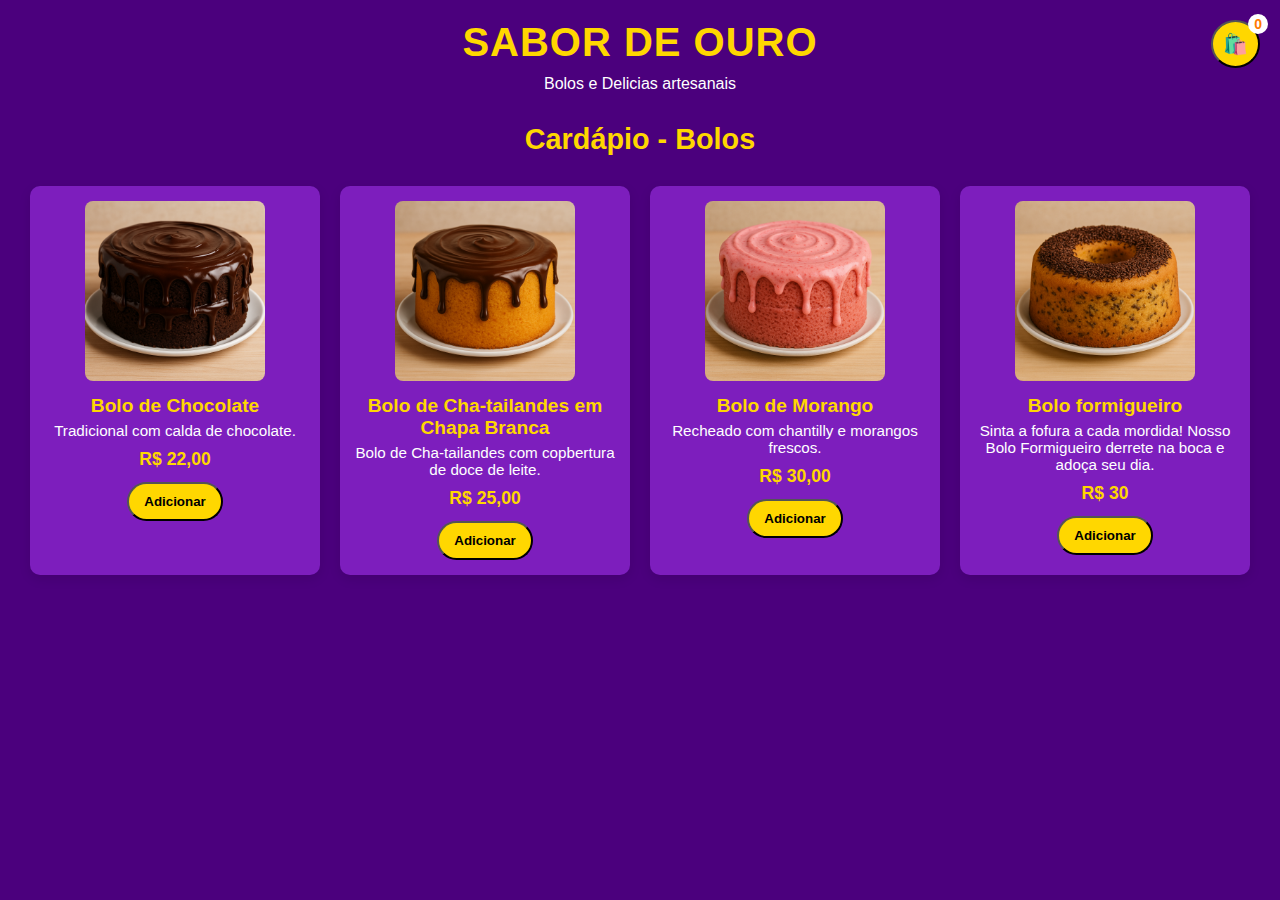
<file: cardapio.html>
<!DOCTYPE html>
<html lang="pt-BR">
<head>
    <meta charset="UTF-8">
    <meta name="viewport" content="width=device-width, initial-scale=1.0">
    <title>Cardapio Digital - SABOR DE OURO</title>
    <link rel="stylesheet" href="/estilos/cardapio.css">
    <link rel="stylesheet" href="/estilos/carrinho.css">
</head>
<body>
    <header>
        <h1>SABOR DE OURO</h1>
        <p>Bolos e Delicias artesanais</p>
         <!-- Ícone do carrinho -->

   <button id="carrinho-botao" class="carrinho-btn">
    🛍️ <span id="carrinho-qtd">0</span>
</button>

</div>
    </header>

    <main>
        <h2>Cardápio - Bolos</h2>
        <section class="cardapio">
            <!--Produtos 1-->
            <div class="item">
                <img src="/img/bolo-de-chocolate-tradicional.png"  alt="Bolo de Chocolate">
                <h3>Bolo de Chocolate</h3>
                <p>Tradicional com calda de chocolate.</p>
                <span>R$ 22,00</span>
                <button onclick="adicionarAoCarrinho('Bolo de Chocolate', 25.00)">Adicionar</button>

            </div>
            <!--Produto 2-->
             <div class="item">
                <img src="/img/bolo-de-cenoura-com-cobertura-de-chocolate.png" alt="Bolo de cha Cha-tailandes">
                <h3>Bolo de Cha-tailandes em Chapa Branca</h3>
                <p>Bolo de Cha-tailandes com copbertura de doce de leite.</p>
                <span>R$ 25,00</span>
                <button onclick="adicionarAoCarrinho('Bolo de Chocolate', 25.00)">Adicionar</button>

            </div>
            <!--Pedido 3-->
             <div class="item">
                <img src="/img/bolo-de-morango-tradicional.png"alt="Bolo de morango">
                <h3>Bolo de Morango</h3>
                <p>Recheado com chantilly e morangos frescos.</p>
                <span>R$ 30,00</span>
                <button onclick="adicionarAoCarrinho('Bolo de Chocolate', 25.00)">Adicionar</button>

            </div>

             <div class="item">
                <img src="/img/bolo formigueiro.png" alt="bolo formigueiro">
                <h3>Bolo formigueiro</h3>
                <p>Sinta a fofura a cada mordida! Nosso Bolo Formigueiro derrete na boca e adoça seu dia.</p>
                <span>R$ 30</span>
                <button onclick="adicionarAoCarrinho('Bolo de Chocolate', 25.00)">Adicionar</button>

            </div>
            
        </section>
    </main>
    <script src="/js/carrinho.js"></script>
</body>
</html>
</file>
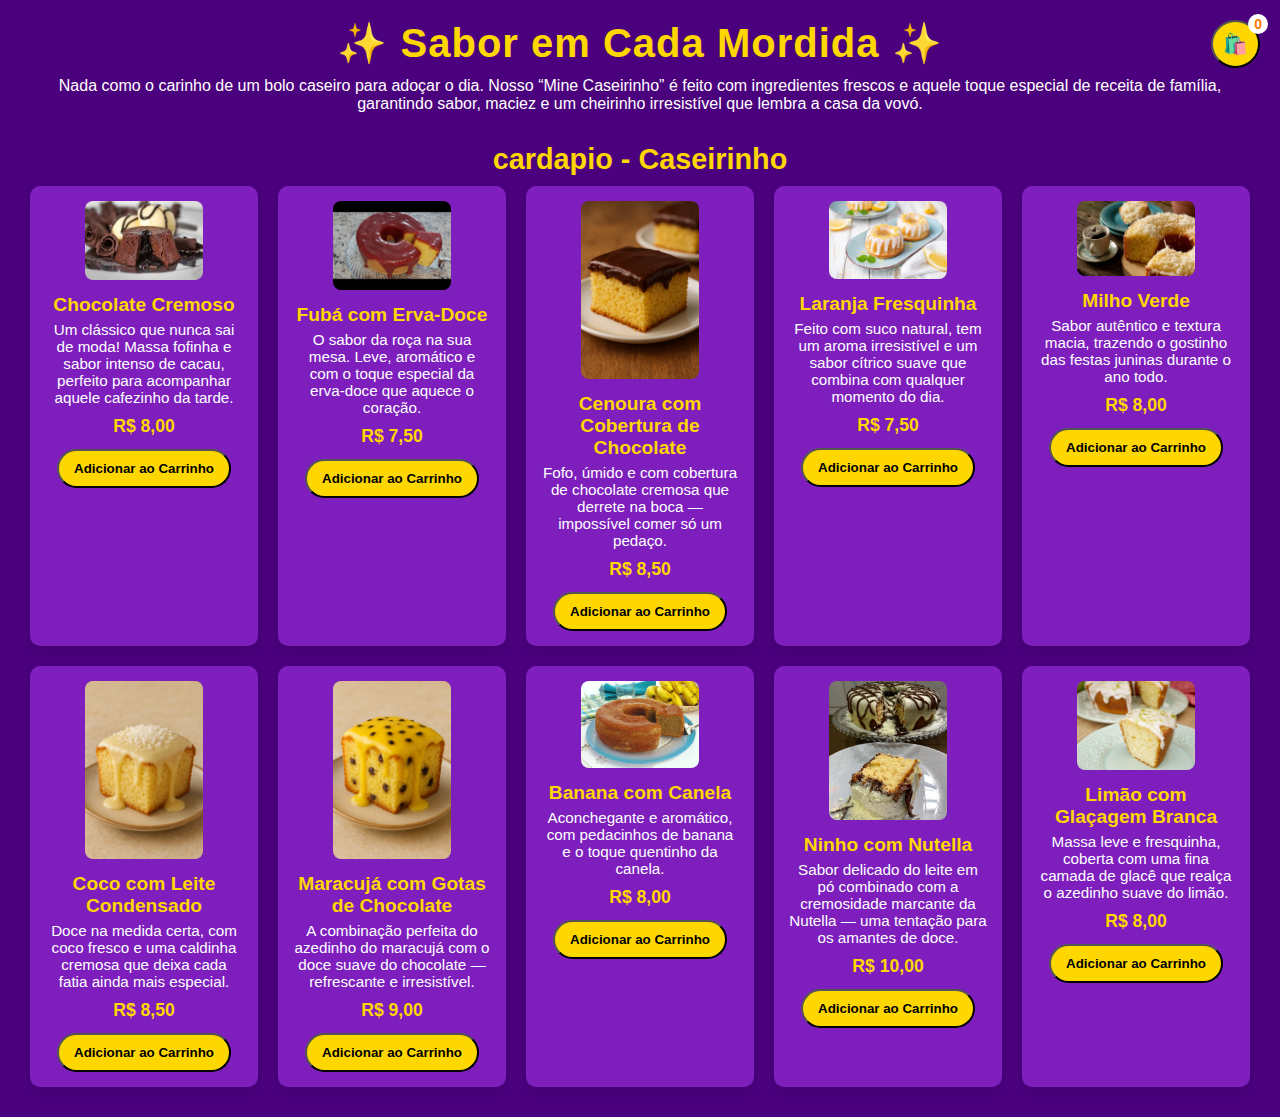
<file: minicaseirinho.html>
<!DOCTYPE html>
<html lang="en">
<head>
    <meta charset="UTF-8">
    <meta name="viewport" content="width=device-width, initial-scale=1.0">
    <title>Caseirinho</title>
    <link rel="stylesheet" href="CSS/caseirinho.css">
    <link rel="stylesheet" href="CSS/carrinho.css">

</head>
<body>
    <header>
        <h1>✨ Sabor em Cada Mordida ✨</h1>
        <p>Nada como o carinho de um bolo caseiro para adoçar o dia. Nosso “Mine Caseirinho” é feito com ingredientes frescos e aquele toque especial de receita de família, garantindo sabor, maciez e um cheirinho irresistível que lembra a casa da vovó.

</p>
 <!-- Ícone do carrinho -->

   <button id="carrinho-botao" class="carrinho-btn">
   🛍️ <span id="carrinho-qtd">0</span>
</button>

</div>
    </header>

   <main>
     <h2> cardapio - Caseirinho</h2>
     <section class="cardapio">
        <div class="item"><!--pedido 1-->
            <img src="img/chocolate cremoso.jpeg" alt=" Chocolate Cremoso">
            <h3> Chocolate Cremoso</h3>
            <p>Um clássico que nunca sai de moda! Massa fofinha e sabor intenso de cacau, perfeito para acompanhar aquele cafezinho da tarde.</p>
            <span>R$ 8,00</span>
            <button onclick="adicionarAoCarrinho('Chocolate Cremoso', 8.00)">
    Adicionar ao Carrinho
</button>

        </div>
        <div class="item">
            <img src="img/fuba com erva-doce.jpg" alt="Fubá com Erva-Doce">
            <h3>Fubá com Erva-Doce</h3>
            <p>O sabor da roça na sua mesa. Leve, aromático e com o toque especial da erva-doce que aquece o coração.</p>
            <span>R$ 7,50</span>
           <button onclick="adicionarAoCarrinho('Fubá com Evar-Doce', 7.50)">
    Adicionar ao Carrinho
</button>

        </div>
        <div class="item">
            <img src="img/cenoura calda se chocolate.png" alt="Cenoura com Cobertura de Chocolate">
            <h3>Cenoura com Cobertura de Chocolate</h3>
            <p>Fofo, úmido e com cobertura de chocolate cremosa que derrete na boca — impossível comer só um pedaço.</p>
            <span>R$ 8,50</span>
            <button onclick="adicionarAoCarrinho('Cenoura com cobertura de chocolate', 8.50)">
    Adicionar ao Carrinho
</button>

        </div>
        <div class="item">
            <img src="img/bolo de laranja.jpeg" alt="Laranja Fresquinha">
            <h3>Laranja Fresquinha</h3>
            <p>Feito com suco natural, tem um aroma irresistível e um sabor cítrico suave que combina com qualquer momento do dia.</p>
            <span>R$ 7,50</span>
           <button onclick="adicionarAoCarrinho('Laranja Fresquinha', 7.50)">
    Adicionar ao Carrinho
</button>

        </div>
        <div class="item">
            <img src="img/bolo milho verde.jpg" alt="Milho Verde">
            <h3>Milho Verde</h3>
            <p>Sabor autêntico e textura macia, trazendo o gostinho das festas juninas durante o ano todo.</p>
            <span>R$ 8,00</span>
            <button onclick="adicionarAoCarrinho('Milho Verde', 8.00)">
    Adicionar ao Carrinho
</button>

        </div>
        <div class="item">
            <img src="img/bolo de coco Image.png" alt="Coco com Leite Condensado">
            <h3>Coco com Leite Condensado</h3>
            <p>Doce na medida certa, com coco fresco e uma caldinha cremosa que deixa cada fatia ainda mais especial.</p>
            <span>R$ 8,50</span>
            <button onclick="adicionarAoCarrinho('Cococom Leite Condensado', 8.50)">
    Adicionar ao Carrinho
</button>

        </div>
        <div class="item">
            <img src="img/maracuja com pigo de chocolate.png" alt="Maracujá com Gotas de Chocolate">
            <h3>Maracujá com Gotas de Chocolate</h3>
            <p>A combinação perfeita do azedinho do maracujá com o doce suave do chocolate — refrescante e irresistível.</p>
            <span>R$ 9,00</span>
            <button onclick="adicionarAoCarrinho('Maracujá com Gotas de Chocolate', 9.00)">
    Adicionar ao Carrinho
</button>

        </div>
        <div class="item">
            <img src="img/banana com canela.jpg" alt="Banana com Canela">
            <h3>Banana com Canela</h3>
            <p>Aconchegante e aromático, com pedacinhos de banana e o toque quentinho da canela.</p>
            <span>R$ 8,00</span>
            <button onclick="adicionarAoCarrinho('Banana com Canela', 8.00)">
    Adicionar ao Carrinho
</button>

        </div>
        <div class="item">
            <img src="img/bolo ninho com nutela.jpg" alt="Ninho com Nutella">
            <h3>Ninho com Nutella</h3>
            <p>Sabor delicado do leite em pó combinado com a cremosidade marcante da Nutella — uma tentação para os amantes de doce.</p>
            <span>R$ 10,00</span>
            <button onclick="adicionarAoCarrinho('Ninho com Nutella', 10.00)">
    Adicionar ao Carrinho
</button>

        </div>
        <div class="item">
            <img src="img/Receitadebolodelimao.jpg" alt="Limão com Glaçagem Branca">
            <h3>Limão com Glaçagem Branca</h3>
            <p>Massa leve e fresquinha, coberta com uma fina camada de glacê que realça o azedinho suave do limão.</p>
            <span>R$ 8,00</span>
            <button onclick="adicionarAoCarrinho('Limão com Glaçagem Branca', 8.00)">
    Adicionar ao Carrinho
</button>

        </div>
     </section>
   </main>
   
   <script src="/js/carrinho.js"></script>
</body>
</html>
</file>
<file: estilos/carrinho.css>
#carrinho-botao {
    position: absolute;
    top: 20px;
    right: 20px;
    background: #ffd700;
    color: #333;
    padding: 10px;
    border-radius: 50%;
    cursor: pointer;
    font-size: 20px;
    z-index: 1000;
}

#carrinho-botao span {
    background-color: white;
    color: #ff7b00;
    padding: 2px 6px;
    border-radius: 50%;
    font-size: 14px;
}

#carrinho-popup {
    position: fixed;
    top: 70px;
    right: 20px;
    border: 2px solid #ccc;
    padding: 15px;
    width: 250px;
    z-index: 1000;
    box-shadow: 0 4px 10px rgba(0,0,0,0.2);
}

#carrinho-popup h3 {
    margin-top: 0;
}

#carrinho-popup button{
    padding: 8px 12px;
    border: none;
    cursor: pointer;
    width: 100%;
    border-radius: 5px;
}

header nav {
    display: flex;
    align-items: center;
    justify-content: flex-start; /* mantém os botões à esquerda */
    gap: 10px; /* espaço entre Cardápio e Caseirinho */
    position: relative;
}

#carrinho-qtd {
    background: red;
    color: white;
    border-radius: 50%;
    padding: 2px 6px;
    font-size: 12px;
    position: absolute;
    top: -8px;
    right: -10px;
}

/* Media query para telas maiores que 650px */
@media screen and (min-width: 650px) {
    nav button, nav a button {
        margin-left: 20px; /* afasta os botões entre si */
    }
}
</file>
<file: CSS/carrinho.css>
#carrinho-botao {
    position: absolute;
    top: 20px;
    right: 20px;
    background: #ffd700;
    color: #333;
    padding: 10px;
    border-radius: 50%;
    cursor: pointer;
    font-size: 20px;
    z-index: 1000;
}

#carrinho-botao span {
    background-color: white;
    color: #ff7b00;
    padding: 2px 6px;
    border-radius: 50%;
    font-size: 14px;
}

#carrinho-popup {
    position: fixed;
    top: 70px;
    right: 20px;
    border: 2px solid #ccc;
    padding: 15px;
    width: 250px;
    z-index: 1000;
    box-shadow: 0 4px 10px rgba(0,0,0,0.2);
}

#carrinho-popup h3 {
    margin-top: 0;
}

#carrinho-popup button{
    padding: 8px 12px;
    border: none;
    cursor: pointer;
    width: 100%;
    border-radius: 5px;
}

header nav {
    display: flex;
    align-items: center;
    justify-content: flex-start; /* mantém os botões à esquerda */
    gap: 10px; /* espaço entre Cardápio e Caseirinho */
    position: relative;
}

#carrinho-qtd {
    background: red;
    color: white;
    border-radius: 50%;
    padding: 2px 6px;
    font-size: 12px;
    position: absolute;
    top: -8px;
    right: -10px;
}

/* Media query para telas maiores que 650px */
@media screen and (min-width: 650px) {
    nav button, nav a button {
        margin-left: 20px; /* afasta os botões entre si */
    }
}
</file>
<file: estilos/cardapio.css>
/* Reset básico */
* {
    margin: 0;
    padding: 0;
    box-sizing: border-box;
}

/* Fonte e fundo */
body {
    font-family: 'Poppins', sans-serif;
    background-color: #4b007d;
    color: #333;
    padding: 20px;
}

/* Cabeçalho */
header {
    text-align: center;
    margin-bottom: 30px;
    ;
}

header h1 {
    font-size: clamp(2rem, 5vw, 2.5rem);
    color: #ffd700;
    margin-bottom: 10px;
    letter-spacing: 1px;
}

header p {
    font-size: clamp(0.9rem, 2.5vw, 1rem);
    color: #fff;
}

/* Título da seção */
main h2 {
    font-size: clamp(1.5rem, 4vw, 1.8rem);
    color: #ffd700;
    text-align: center;
    margin-bottom: 20px;
}

/* Layout dos produtos */
.cardapio {
    display: grid;
    grid-template-columns: repeat(auto-fit, minmax(180px, 1fr));
    gap: 20px;
    padding: 10px;
}

/* Cada item */
.item {
    background-color: #7d1ebd;
    border-radius: 10px;
    box-shadow: 0 4px 12px rgba(0,0,0,0.1);
    padding: 15px;
    text-align: center;
    transition: transform 0.2s;
}

.item:hover {
    transform: translateY(-5px);
}

/* Imagem */
.item img {
    width: 100%;           /* imagem ocupa largura total do card */
    max-width: 180px;      /* limite máximo para desktop */
    height: auto;
    object-fit: contain;   /* mantém proporção e não corta a imagem */
    border-radius: 8px;
    margin-bottom: 10px;
}

/* Título e descrição */
.item h3 {
    font-size: 1.2rem;
    color: #ffd700;
    margin-bottom: 5px;
}

.item p {
    font-size: 0.95rem;
    color: #fff;
    margin-bottom: 10px;
}

/* Preço */
.item span {
    font-size: 1.1rem;
    font-weight: bold;
    color: #ffd700;
    display: block;
    margin-bottom: 12px;
}

/* Botão de pedido */
button {
    background-color: #ffd700;
    padding: 10px 15px;
    border-radius: 30px;
    text-decoration: none;
    font-weight: bold;
    cursor: pointer;
    transition: background-color 0.3s;
}

button:hover {
    background-color: #4b007d;
    color: #ffd700;
}

/* Responsividade */
@media (max-width: 768px) {
    body {
        padding: 15px;
    }

    .cardapio {
        grid-template-columns: repeat(auto-fit, minmax(150px, 1fr));
        gap: 15px;
    }

    .item img {
        max-width: 150px;
    }

    header h1 {
        font-size: clamp(1.8rem, 6vw, 2.2rem);
    }

    header p {
        font-size: clamp(0.8rem, 3vw, 0.95rem);
    }

    main h2 {
        font-size: clamp(1.3rem, 4.5vw, 1.6rem);
    }
}

@media (max-width: 480px) {
    .cardapio {
        grid-template-columns: 1fr; /* 1 card por linha em celular */
    }

    .item img {
        max-width: 100%;
    }

    button {
        width: 100%;
    }
}
</file>
<file: CSS/caseirinho.css>
/*Reset basico*/
* {
    margin: 0;
    padding: 0;
    box-sizing: border-box;
}

/*Fonte e fundo*/
body {
    font-family: 'poppins', sans-serif;
    background-color: #4b007d;
    color: #333;
    padding: 20px;
}

/*Cabeçalho*/
header {
    text-align: center;
    margin-bottom: 30px;
}

header h1 {
    font-size: 2.5rem;
    color: #ffd700;
    margin-bottom: 10px;
    letter-spacing: 1px;
}

header p {
    font-size: 1rem;
    color: #fff;
}

/*Título da seção*/
main h2 {
    font-size: 1.8rem;
    color: #ffd700;
    text-align: center;
}

/*Layout dos produtos*/
.cardapio {
    display: grid;
    grid-template-columns: repeat(auto-fit, minmax(200px, 1fr)); /* largura mínima ajustada */
    gap: 20px;
    padding: 10px;
}

/*Cada item*/
.item {
    background-color: #7d1ebd;
    border-radius: 10px; /* bordas mais discretas */
    box-shadow: 0 4px 12px rgba(0,0,0,0.1);
    padding: 15px;
    text-align: center;
    transition: transform 0.2s;
}

.item:hover {
    transform: translateY(-5px);
}

/*Imagem*/
.item img {
    width: 60%; /* menor que antes */
    max-width: 180px; /* limite de tamanho */
    border-radius: 8px; /* borda menor */
    height: auto;
    object-fit: contain; /* corrigido */
    margin-bottom: 10px;
}

/*Título e descrição*/
.item h3 {
    font-size: 1.2rem;
    color: #ffd700;
    margin-bottom: 5px;
}

.item p {
    font-size: 0.95rem;
    color: #fff;
    margin-bottom: 10px;
}

/*Preço*/
.item span {
    font-size: 1.1rem;
    font-weight: bold;
    color: #ffd700;
    display: block;
    margin-bottom: 12px;
}

/*Botão de pedido*/
button {
    background-color: #ffd700;
    padding: 10px 15px;
    border-radius: 30px;
    text-decoration: none;
    font-weight: bold;
    transition: background-color 0.3s;
}

button:hover {
    background-color: #4b007d;
}
</file>
